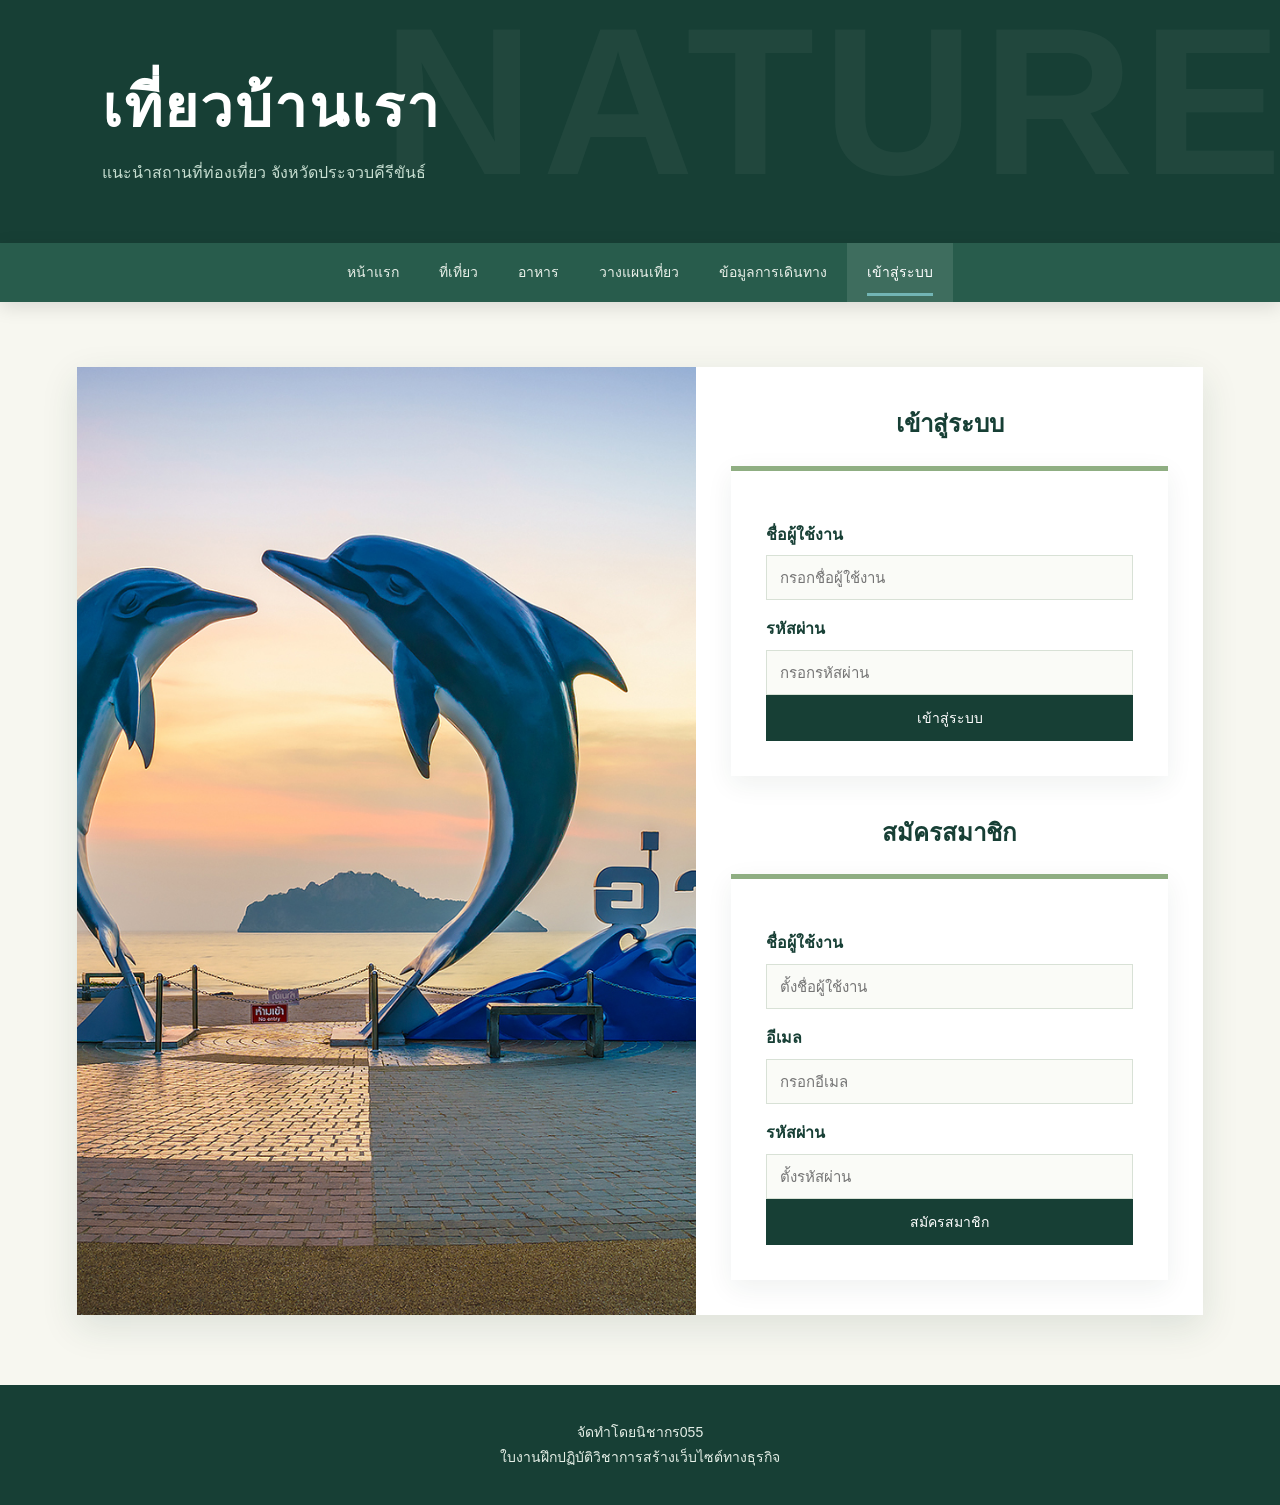
<file: Login.html>
<!DOCTYPE html>
<html lang="th">
<head>
<meta charset="UTF-8">
<meta name="viewport" content="width=device-width, initial-scale=1.0">
<title>เข้าสู่ระบบ | เที่ยวบ้านเรา</title>
<link rel="stylesheet" href="style.css">
</head>
<body>

<header>
    <h1>เที่ยวบ้านเรา</h1>
    <p>แนะนำสถานที่ท่องเที่ยว จังหวัดประจวบคีรีขันธ์</p>
</header>

<nav>
<ul>
    <li><a href="index.html">หน้าแรก</a></li>
    <li><a href="places.html">ที่เที่ยว</a></li>
    <li><a href="food.html">อาหาร</a></li>
    <li><a href="plan.html">วางแผนเที่ยว</a></li>
    <li><a href="travel.html">ข้อมูลการเดินทาง</a></li>
    <li><a class="active" href="login.html">เข้าสู่ระบบ</a></li>
</ul>
</nav>

<main class="container">
    <div class="login-page">
        <div class="login-image">
            <img src="images/aomanow.jpg" alt="บรรยากาศประจวบคีรีขันธ์">
        </div>

        <div class="login-form">
            <h2>เข้าสู่ระบบ</h2>

            <form onsubmit="login(event)">
                <label for="username">ชื่อผู้ใช้งาน</label>
                <input type="text" id="username" placeholder="กรอกชื่อผู้ใช้งาน" required>

                <label for="password">รหัสผ่าน</label>
                <input type="password" id="password" placeholder="กรอกรหัสผ่าน" required>

                <button type="submit" style="width:100%;">เข้าสู่ระบบ</button>
            </form>

            <h2 style="margin-top:35px;">สมัครสมาชิก</h2>

            <form onsubmit="register(event)">
                <label for="newname">ชื่อผู้ใช้งาน</label>
                <input type="text" id="newname" placeholder="ตั้งชื่อผู้ใช้งาน" required>

                <label for="email">อีเมล</label>
                <input type="email" id="email" placeholder="กรอกอีเมล" required>

                <label for="newpassword">รหัสผ่าน</label>
                <input type="password" id="newpassword" placeholder="ตั้งรหัสผ่าน" required>

                <button type="submit" style="width:100%;">สมัครสมาชิก</button>
            </form>
        </div>
    </div>
</main>

<footer>
    <p>จัดทำโดยนิชากร055</p>
    <p>ใบงานฝึกปฏิบัติวิชาการสร้างเว็บไซต์ทางธุรกิจ</p>
</footer>

<script>
function login(event) {
    event.preventDefault();
    alert("ระบบเข้าสู่ระบบตัวอย่าง ยังไม่ได้เชื่อมต่อฐานข้อมูล");
}

function register(event) {
    event.preventDefault();
    alert("ระบบสมัครสมาชิกตัวอย่าง ยังไม่ได้เชื่อมต่อฐานข้อมูล");
}
</script>

</body>
</html>
</file>
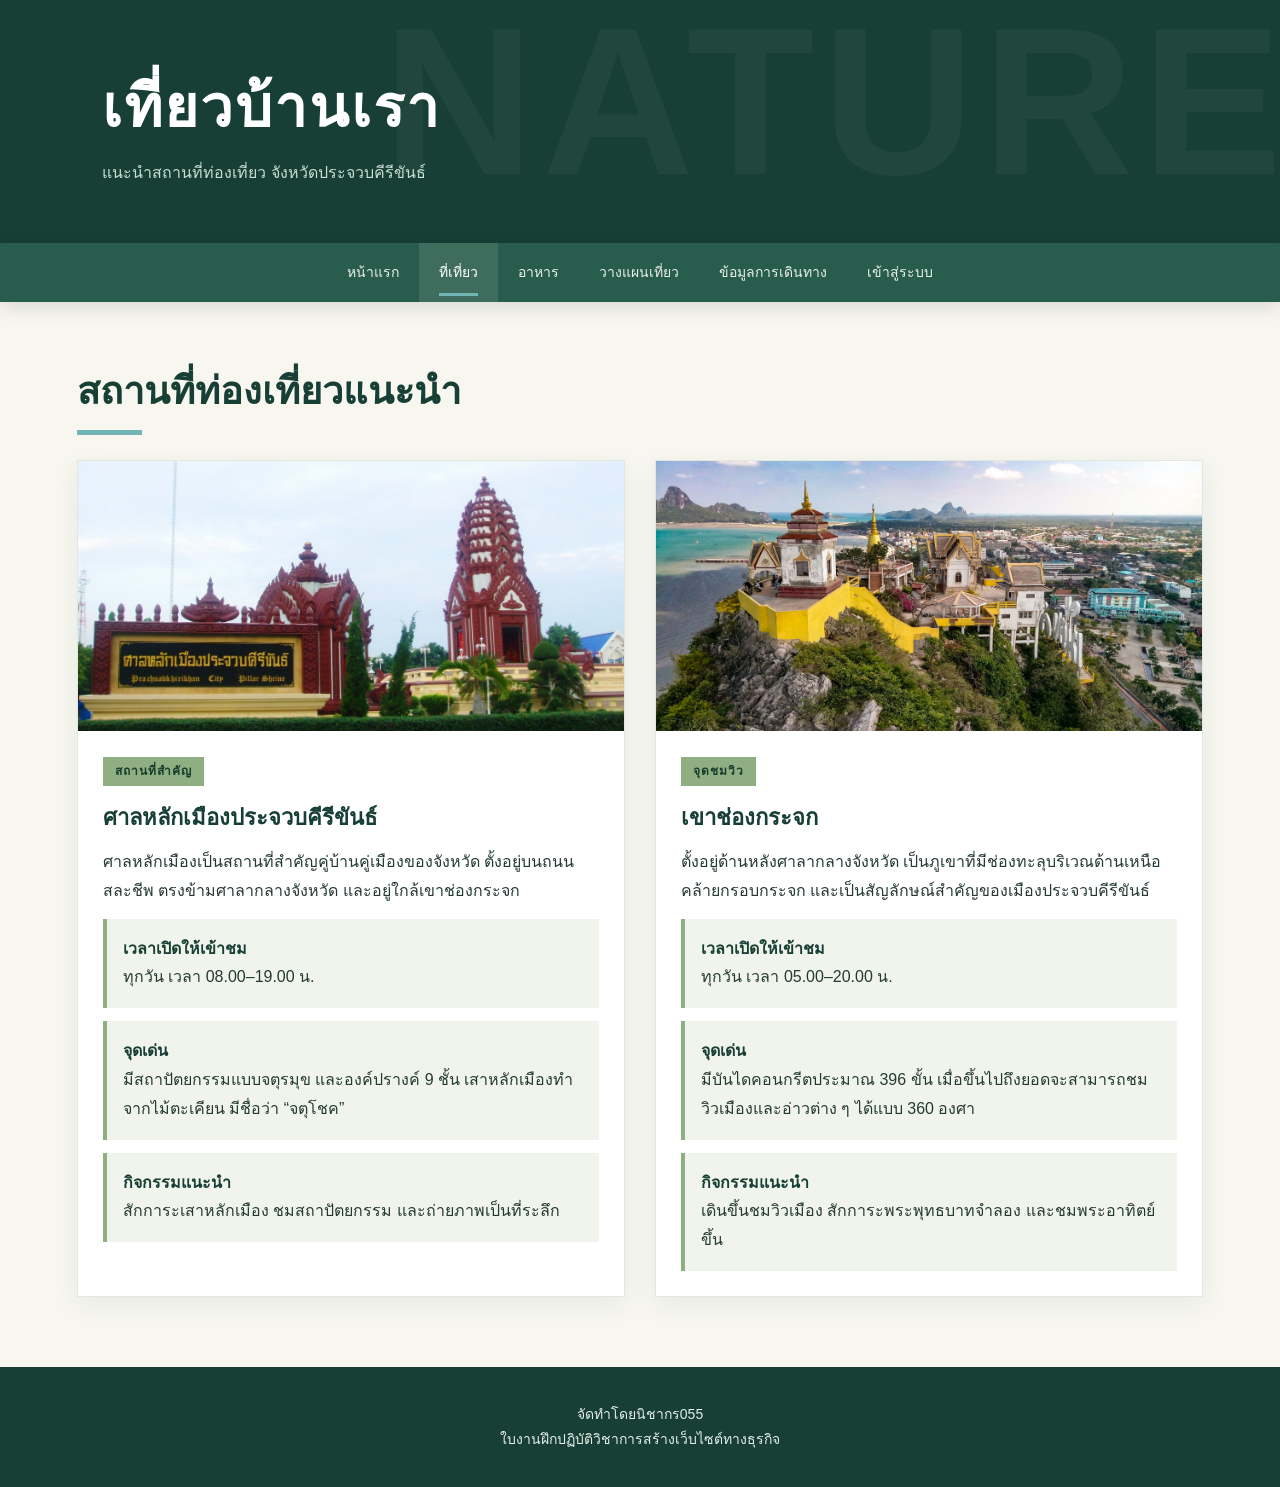
<file: places.html>
<!DOCTYPE html>
<html lang="th">
<head>
<meta charset="UTF-8">
<meta name="viewport" content="width=device-width, initial-scale=1.0">
<title>ที่เที่ยว | เที่ยวบ้านเรา</title>
<link rel="stylesheet" href="style.css">
</head>
<body>

<header>
    <h1>เที่ยวบ้านเรา</h1>
    <p>แนะนำสถานที่ท่องเที่ยว จังหวัดประจวบคีรีขันธ์</p>
</header>

<nav>
<ul>
    <li><a href="index.html">หน้าแรก</a></li>
    <li><a class="active" href="places.html">ที่เที่ยว</a></li>
    <li><a href="food.html">อาหาร</a></li>
    <li><a href="plan.html">วางแผนเที่ยว</a></li>
    <li><a href="travel.html">ข้อมูลการเดินทาง</a></li>
    <li><a href="login.html">เข้าสู่ระบบ</a></li>
</ul>
</nav>

<main class="container">
    <h2 class="section-title">สถานที่ท่องเที่ยวแนะนำ</h2>

    <div class="cards">
        <article class="card">
            <img src="images/lukmuang.jpg" alt="ศาลหลักเมืองประจวบคีรีขันธ์">
            <div class="card-content">
                <span class="tag">สถานที่สำคัญ</span>
                <h3>ศาลหลักเมืองประจวบคีรีขันธ์</h3>
                <p>ศาลหลักเมืองเป็นสถานที่สำคัญคู่บ้านคู่เมืองของจังหวัด ตั้งอยู่บนถนนสละชีพ ตรงข้ามศาลากลางจังหวัด และอยู่ใกล้เขาช่องกระจก</p>
                <div class="info-box">
                    <strong>เวลาเปิดให้เข้าชม</strong>
                    <p>ทุกวัน เวลา 08.00–19.00 น.</p>
                </div>
                <div class="info-box">
                    <strong>จุดเด่น</strong>
                    <p>มีสถาปัตยกรรมแบบจตุรมุข และองค์ปรางค์ 9 ชั้น เสาหลักเมืองทำจากไม้ตะเคียน มีชื่อว่า “จตุโชค”</p>
                </div>
                <div class="info-box">
                    <strong>กิจกรรมแนะนำ</strong>
                    <p>สักการะเสาหลักเมือง ชมสถาปัตยกรรม และถ่ายภาพเป็นที่ระลึก</p>
                </div>
            </div>
        </article>

        <article class="card">
            <img src="images/Kaow.jpg" alt="เขาช่องกระจก">
            <div class="card-content">
                <span class="tag">จุดชมวิว</span>
                <h3>เขาช่องกระจก</h3>
                <p>ตั้งอยู่ด้านหลังศาลากลางจังหวัด เป็นภูเขาที่มีช่องทะลุบริเวณด้านเหนือคล้ายกรอบกระจก และเป็นสัญลักษณ์สำคัญของเมืองประจวบคีรีขันธ์</p>
                <div class="info-box">
                    <strong>เวลาเปิดให้เข้าชม</strong>
                    <p>ทุกวัน เวลา 05.00–20.00 น.</p>
                </div>
                <div class="info-box">
                    <strong>จุดเด่น</strong>
                    <p>มีบันไดคอนกรีตประมาณ 396 ขั้น เมื่อขึ้นไปถึงยอดจะสามารถชมวิวเมืองและอ่าวต่าง ๆ ได้แบบ 360 องศา</p>
                </div>
                <div class="info-box">
                    <strong>กิจกรรมแนะนำ</strong>
                    <p>เดินขึ้นชมวิวเมือง สักการะพระพุทธบาทจำลอง และชมพระอาทิตย์ขึ้น</p>
                </div>
            </div>
        </article>
    </div>
</main>

<footer>
    <p>จัดทำโดยนิชากร055</p>
    <p>ใบงานฝึกปฏิบัติวิชาการสร้างเว็บไซต์ทางธุรกิจ</p>
</footer>

</body>
</html>
</file>
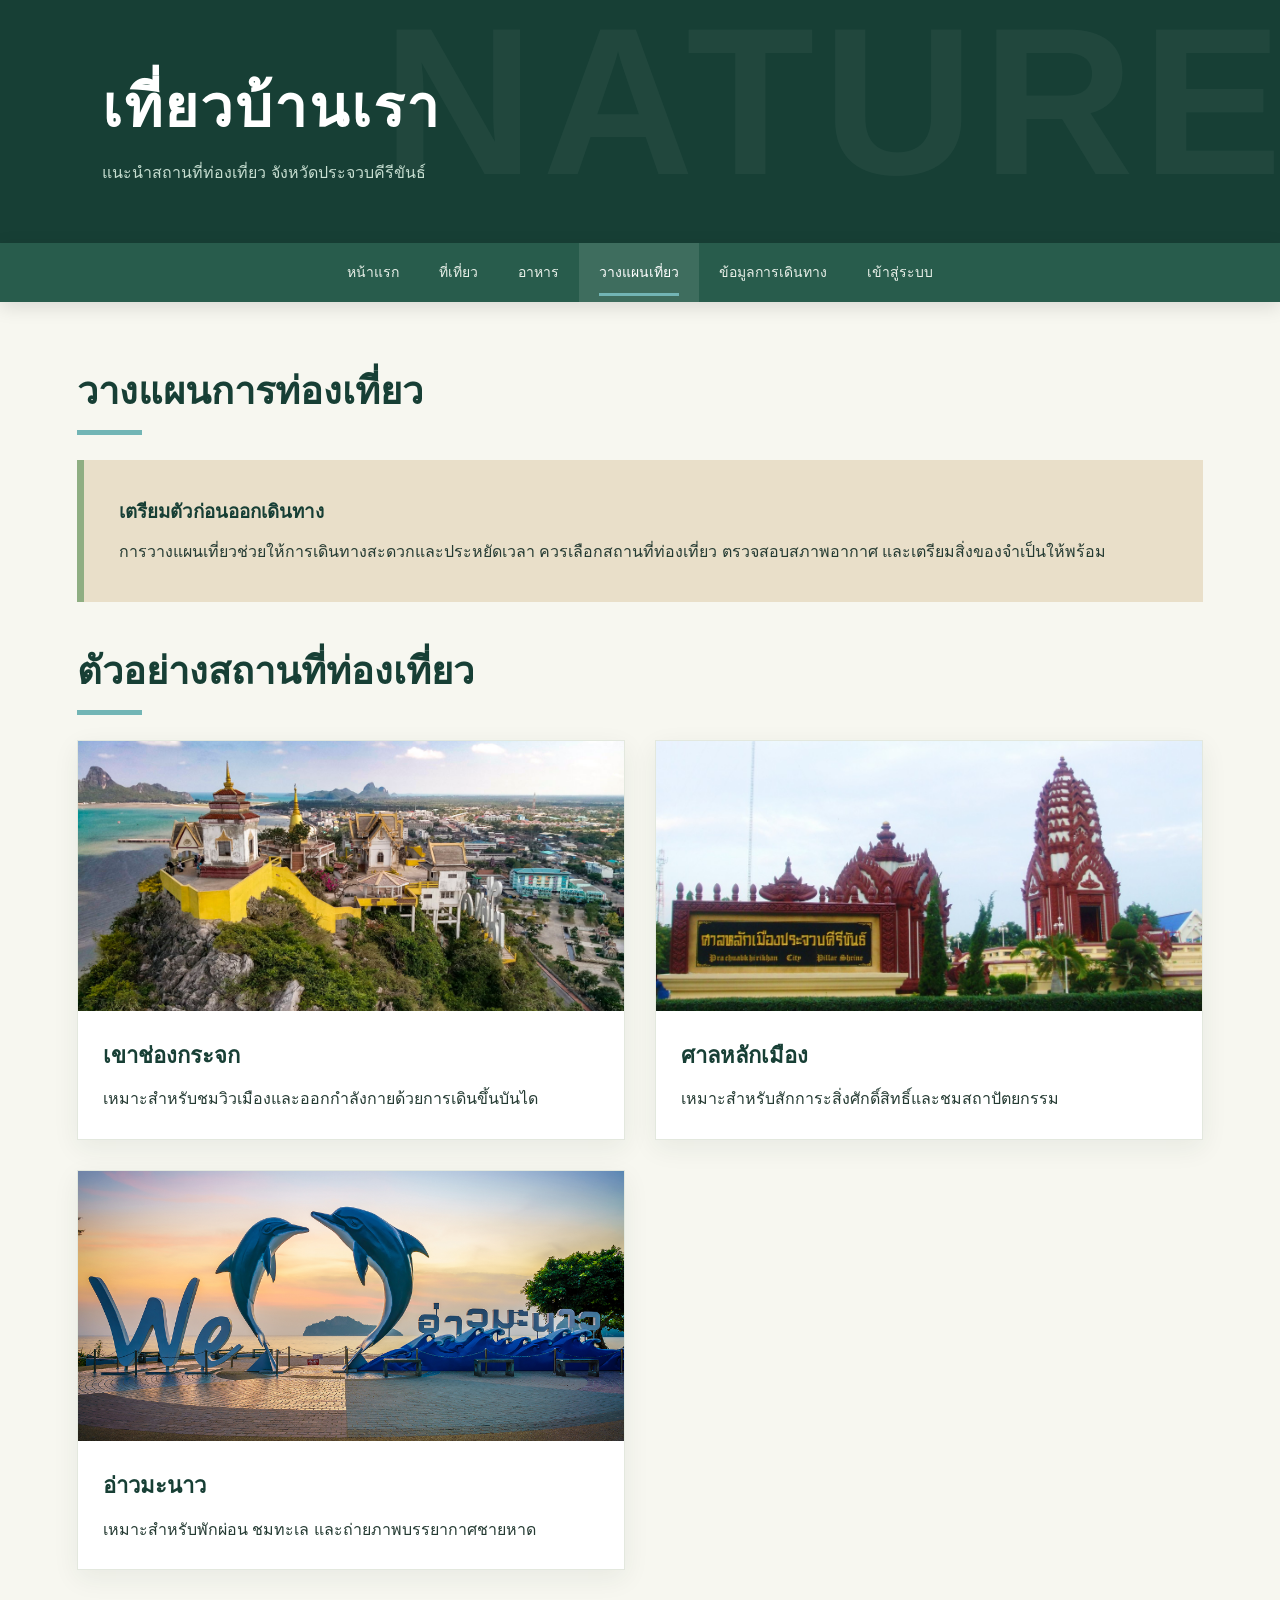
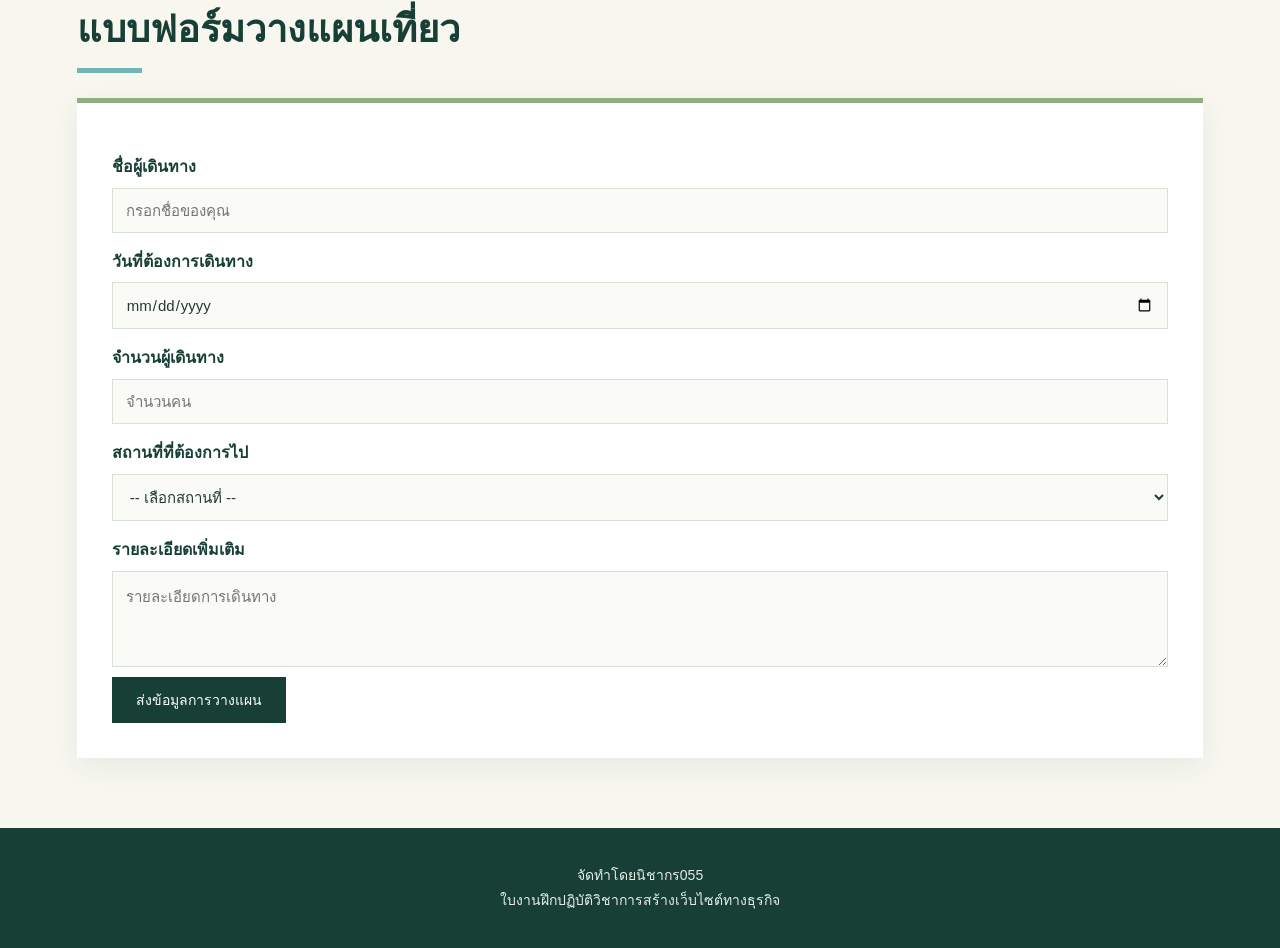
<file: plan.html>
<!DOCTYPE html>
<html lang="th">
<head>
<meta charset="UTF-8">
<meta name="viewport" content="width=device-width, initial-scale=1.0">
<title>วางแผนเที่ยว | เที่ยวบ้านเรา</title>
<link rel="stylesheet" href="style.css">
</head>
<body>

<header>
    <h1>เที่ยวบ้านเรา</h1>
    <p>แนะนำสถานที่ท่องเที่ยว จังหวัดประจวบคีรีขันธ์</p>
</header>

<nav>
<ul>
    <li><a href="index.html">หน้าแรก</a></li>
    <li><a href="places.html">ที่เที่ยว</a></li>
    <li><a href="food.html">อาหาร</a></li>
    <li><a class="active" href="plan.html">วางแผนเที่ยว</a></li>
    <li><a href="travel.html">ข้อมูลการเดินทาง</a></li>
    <li><a href="login.html">เข้าสู่ระบบ</a></li>
</ul>
</nav>

<main class="container">
    <h2 class="section-title">วางแผนการท่องเที่ยว</h2>

    <div class="intro">
        <h3>เตรียมตัวก่อนออกเดินทาง</h3>
        <p>การวางแผนเที่ยวช่วยให้การเดินทางสะดวกและประหยัดเวลา ควรเลือกสถานที่ท่องเที่ยว ตรวจสอบสภาพอากาศ และเตรียมสิ่งของจำเป็นให้พร้อม</p>
    </div>

    <h2 class="section-title">ตัวอย่างสถานที่ท่องเที่ยว</h2>

    <div class="cards">
        <article class="card">
            <img src="images/Kaow.jpg" alt="เขาช่องกระจก">
            <div class="card-content">
                <h3>เขาช่องกระจก</h3>
                <p>เหมาะสำหรับชมวิวเมืองและออกกำลังกายด้วยการเดินขึ้นบันได</p>
            </div>
        </article>

        <article class="card">
            <img src="images/lukmuang.jpg" alt="ศาลหลักเมือง">
            <div class="card-content">
                <h3>ศาลหลักเมือง</h3>
                <p>เหมาะสำหรับสักการะสิ่งศักดิ์สิทธิ์และชมสถาปัตยกรรม</p>
            </div>
        </article>

        <article class="card">
            <img src="images/aomanow.jpg" alt="อ่าวมะนาว">
            <div class="card-content">
                <h3>อ่าวมะนาว</h3>
                <p>เหมาะสำหรับพักผ่อน ชมทะเล และถ่ายภาพบรรยากาศชายหาด</p>
            </div>
        </article>
    </div>

    <h2 class="section-title" style="margin-top:35px;">แบบฟอร์มวางแผนเที่ยว</h2>

    <form onsubmit="sendPlan(event)">
        <label for="name">ชื่อผู้เดินทาง</label>
        <input type="text" id="name" placeholder="กรอกชื่อของคุณ" required>

        <label for="date">วันที่ต้องการเดินทาง</label>
        <input type="date" id="date" required>

        <label for="people">จำนวนผู้เดินทาง</label>
        <input type="number" id="people" min="1" placeholder="จำนวนคน" required>

        <label for="place">สถานที่ที่ต้องการไป</label>
        <select id="place" required>
            <option value="">-- เลือกสถานที่ --</option>
            <option>เขาช่องกระจก</option>
            <option>ศาลหลักเมืองประจวบคีรีขันธ์</option>
            <option>อ่าวมะนาว</option>
        </select>

        <label for="detail">รายละเอียดเพิ่มเติม</label>
        <textarea id="detail" rows="4" placeholder="รายละเอียดการเดินทาง"></textarea>

        <button type="submit">ส่งข้อมูลการวางแผน</button>
    </form>
</main>

<footer>
    <p>จัดทำโดยนิชากร055</p>
    <p>ใบงานฝึกปฏิบัติวิชาการสร้างเว็บไซต์ทางธุรกิจ</p>
</footer>

<script>
function sendPlan(event) {
    event.preventDefault();
    alert("บันทึกข้อมูลการวางแผนเรียบร้อยแล้ว (ตัวอย่างการใช้งาน)");
}
</script>

</body>
</html>
</file>
<file: style.css>
/* =====================================
   TIEW BAN RAO - MODERN NATURE
   Mountain / Ocean / Adventure
===================================== */

:root {
    --forest: #173F35;
    --forest-light: #285C4C;
    --leaf: #8FAE82;
    --ocean: #72B5B5;
    --sand: #E9DFC9;
    --paper: #F7F7F0;
    --white: #FFFFFF;
    --ink: #243A32;
    --muted: #77877D;
}

* {
    margin: 0;
    padding: 0;
    box-sizing: border-box;
}

html {
    scroll-behavior: smooth;
}

body {
    background: var(--paper);
    color: var(--ink);
    font-family: Tahoma, Arial, sans-serif;
    line-height: 1.8;
}

/* HEADER */

header {
    min-height: 220px;
    background: var(--forest);
    color: white;
    padding: 55px 8%;
    position: relative;
    overflow: hidden;
}

header::before {
    content: "NATURE";
    position: absolute;
    right: -10px;
    bottom: -48px;
    font-size: clamp(90px, 17vw, 210px);
    font-weight: 900;
    color: rgba(255,255,255,0.045);
    letter-spacing: 8px;
    pointer-events: none;
}

header h1 {
    font-size: clamp(36px, 5vw, 58px);
    font-weight: 900;
    letter-spacing: 2px;
    position: relative;
}

header p {
    color: #C7DED1;
    font-size: 16px;
    position: relative;
}

/* NAVIGATION */

nav {
    background: var(--forest-light);
    position: sticky;
    top: 0;
    z-index: 100;
    padding: 0 4%;
    box-shadow: 0 5px 18px rgba(0,0,0,0.12);
}

nav ul {
    display: flex;
    justify-content: center;
    flex-wrap: wrap;
    list-style: none;
}

nav a {
    display: block;
    padding: 17px 20px;
    color: #E9F0E9;
    text-decoration: none;
    font-size: 14px;
    transition: 0.25s;
    position: relative;
}

nav a:hover,
nav a.active {
    color: white;
    background: rgba(255,255,255,0.10);
}

nav a.active::after {
    content: "";
    position: absolute;
    left: 20px;
    right: 20px;
    bottom: 6px;
    height: 3px;
    background: var(--ocean);
}

/* MAIN CONTAINER */

.container {
    width: 88%;
    max-width: 1250px;
    margin: 65px auto;
}

.section-title {
    font-size: clamp(26px, 3vw, 38px);
    color: var(--forest);
    font-weight: 800;
    margin-bottom: 25px;
    line-height: 1.3;
}

.section-title::after {
    content: "";
    display: block;
    width: 65px;
    height: 5px;
    margin-top: 13px;
    background: var(--ocean);
}

/* INTRO */

.intro {
    background: var(--sand);
    padding: 35px;
    border-left: 7px solid var(--leaf);
    margin-bottom: 45px;
}

.intro h2,
.intro h3 {
    color: var(--forest);
    margin-bottom: 10px;
}

/* HERO SLIDESHOW */

.slideshow {
    position: relative;
    width: 100%;
    overflow: hidden;
    background: var(--forest);
    margin: 35px auto 0;
}

.slideshow img {
    display: none;
    width: 100%;
    height: min(65vw, 570px);
    min-height: 300px;
    object-fit: cover;
}

.slideshow img.active {
    display: block;
}

.slideshow::after {
    content: "";
    position: absolute;
    inset: 0;
    background: linear-gradient(
        0deg,
        rgba(13,37,29,0.38),
        transparent 45%
    );
    pointer-events: none;
}

.slide-btn {
    position: absolute;
    z-index: 2;
    top: 50%;
    transform: translateY(-50%);
    width: 46px;
    height: 46px;
    background: var(--forest);
    color: white;
    border: none;
    cursor: pointer;
    font-size: 20px;
}

.prev { left: 18px; }
.next { right: 18px; }

.dots {
    text-align: center;
    padding: 18px;
    background: var(--forest);
}

.dot {
    display: inline-block;
    width: 25px;
    height: 4px;
    background: #789489;
    margin: 0 4px;
    cursor: pointer;
}

.dot.active {
    background: var(--ocean);
    width: 42px;
}

/* CARDS */

.cards {
    display: grid;
    grid-template-columns: repeat(2, minmax(0, 1fr));
    gap: 30px;
}

.card {
    background: var(--white);
    overflow: hidden;
    border: 1px solid #E3E8DE;
    box-shadow: 0 8px 25px rgba(28,63,49,0.07);
    transition: 0.3s;
}

.card:hover {
    transform: translateY(-6px);
    box-shadow: 0 15px 30px rgba(28,63,49,0.14);
}

.card img {
    display: block;
    width: 100%;
    height: 270px;
    object-fit: cover;
}

.card-content {
    padding: 25px;
}

.card h3 {
    font-size: 22px;
    color: var(--forest);
    margin-bottom: 10px;
}

.tag {
    display: inline-block;
    background: var(--leaf);
    color: #183D2C;
    padding: 4px 12px;
    font-size: 12px;
    font-weight: bold;
    letter-spacing: 1px;
    margin-bottom: 12px;
}

.info-box {
    background: #F0F4EC;
    padding: 16px;
    border-left: 4px solid var(--leaf);
    margin-top: 13px;
}

.info-box strong {
    color: var(--forest);
}

/* BUTTONS */

button,
.btn {
    display: inline-block;
    background: var(--forest);
    color: white;
    border: none;
    padding: 12px 24px;
    cursor: pointer;
    text-decoration: none;
    font-size: 14px;
    transition: 0.25s;
}

button:hover,
.btn:hover {
    background: var(--ocean);
    color: var(--forest);
}

/* FORMS */

form {
    background: white;
    padding: 35px;
    border-top: 5px solid var(--leaf);
    box-shadow: 0 8px 25px rgba(28,63,49,0.07);
}

form label {
    display: block;
    color: var(--forest);
    font-weight: bold;
    margin: 15px 0 6px;
}

input,
select,
textarea {
    width: 100%;
    padding: 13px;
    background: #FAFBF7;
    border: 1px solid #D8E1D6;
    color: var(--ink);
    font-family: inherit;
    font-size: 15px;
    outline: none;
}

input:focus,
select:focus,
textarea:focus {
    border-color: var(--ocean);
}

/* LOGIN */

.login-page {
    display: grid;
    grid-template-columns: 1.1fr 0.9fr;
    background: white;
    overflow: hidden;
    box-shadow: 0 12px 35px rgba(28,63,49,0.12);
}

.login-image {
    min-height: 550px;
}

.login-image img {
    width: 100%;
    height: 100%;
    object-fit: cover;
}

.login-form {
    padding: 35px;
}

.login-form h2 {
    color: var(--forest);
    text-align: center;
    margin-bottom: 20px;
}

/* FOOTER */

footer {
    background: var(--forest);
    color: #E4EEE6;
    padding: 35px 15px;
    text-align: center;
    margin-top: 70px;
}

footer p {
    font-size: 14px;
}

/* RESPONSIVE */

@media (max-width: 750px) {
    header {
        padding: 40px 6%;
        min-height: 170px;
    }

    header h1 {
        font-size: 34px;
    }

    nav {
        padding: 0;
    }

    nav a {
        padding: 12px 10px;
        font-size: 12px;
    }

    .container {
        width: 93%;
        margin: 35px auto;
    }

    .cards {
        grid-template-columns: 1fr;
    }

    .slideshow img {
        height: 280px;
        min-height: 220px;
    }

    .login-page {
        grid-template-columns: 1fr;
    }

    .login-image {
        min-height: 250px;
    }

    .intro,
    form {
        padding: 22px;
    }
}
</file>
